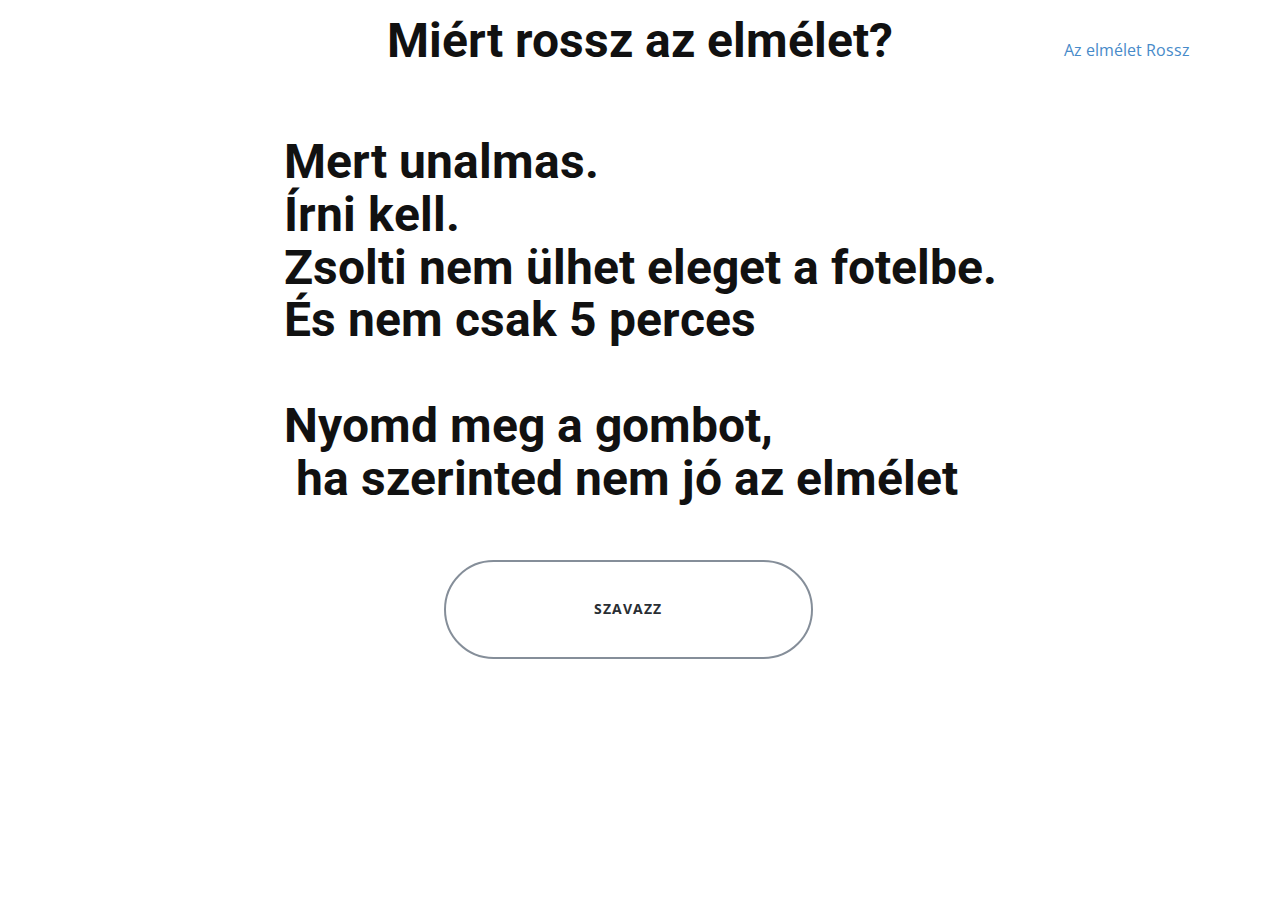
<file: index.html>
<!DOCTYPE html>
<html style="font-size: 16px;" lang="en"><head>
    <meta name="viewport" content="width=device-width, initial-scale=1.0">
    <meta charset="utf-8">
    <meta name="keywords" content="Miért rossz az elmélet?​​​, Mert unalmas.Írni kell.Zsolti nem ülhet eleget a fotelbe.És nem csak 5 percesNyomd meg a gombot,&nbsp;ha szerinted nem jó az elmélet">
    <meta name="description" content="">
    <title>Az elmélet Rossz</title>
    <link rel="stylesheet" href="nicepage.css" media="screen">
<link rel="stylesheet" href="Az-elmélet-Rossz.css" media="screen">
    <script class="u-script" type="text/javascript" src="jquery.js" "="" defer=""></script>
    <script class="u-script" type="text/javascript" src="nicepage.js" "="" defer=""></script>
    <meta name="generator" content="Nicepage 4.17.10, nicepage.com">
    <link id="u-theme-google-font" rel="stylesheet" href="https://fonts.googleapis.com/css?family=Roboto:100,100i,300,300i,400,400i,500,500i,700,700i,900,900i|Open+Sans:300,300i,400,400i,500,500i,600,600i,700,700i,800,800i">
    
    
    <script type="application/ld+json">{
		"@context": "http://schema.org",
		"@type": "Organization",
		"name": ""
}</script>
    <meta name="theme-color" content="#478ac9">
    <meta property="og:title" content="Az elmélet Rossz">
    <meta property="og:type" content="website">
  </head>
  <body data-home-page="Az-elmélet-Rossz.html" data-home-page-title="Az elmélet Rossz" class="u-body u-xl-mode" data-lang="en"><header class="u-clearfix u-header u-header" id="sec-4c96"><div class="u-clearfix u-sheet u-sheet-1">
        <h1 class="u-text u-text-default u-text-1">Miért rossz az elmélet?<span style="font-weight: 700;">
            <span style="font-weight: 400;">
              <span style="font-weight: 700;"></span>
            </span>
          </span>
        </h1>
        <nav class="u-menu u-menu-one-level u-offcanvas u-menu-1">
          <div class="menu-collapse" style="font-size: 1rem; letter-spacing: 0px;">
            <a class="u-button-style u-custom-left-right-menu-spacing u-custom-padding-bottom u-custom-top-bottom-menu-spacing u-nav-link u-text-active-palette-1-base u-text-hover-palette-2-base" href="#">
              <svg class="u-svg-link" viewBox="0 0 24 24"><use xmlns:xlink="http://www.w3.org/1999/xlink" xlink:href="#menu-hamburger"></use></svg>
              <svg class="u-svg-content" version="1.1" id="menu-hamburger" viewBox="0 0 16 16" x="0px" y="0px" xmlns:xlink="http://www.w3.org/1999/xlink" xmlns="http://www.w3.org/2000/svg"><g><rect y="1" width="16" height="2"></rect><rect y="7" width="16" height="2"></rect><rect y="13" width="16" height="2"></rect>
</g></svg>
            </a>
          </div>
          <div class="u-custom-menu u-nav-container">
            <ul class="u-nav u-unstyled u-nav-1"><li class="u-nav-item"><a class="u-button-style u-nav-link u-text-active-palette-1-base u-text-hover-palette-2-base" href="#" style="padding: 10px 20px;">Az elmélet Rossz</a>
</li></ul>
          </div>
          <div class="u-custom-menu u-nav-container-collapse">
            <div class="u-black u-container-style u-inner-container-layout u-opacity u-opacity-95 u-sidenav">
              <div class="u-inner-container-layout u-sidenav-overflow">
                <div class="u-menu-close"></div>
                <ul class="u-align-center u-nav u-popupmenu-items u-unstyled u-nav-2"><li class="u-nav-item"><a class="u-button-style u-nav-link" href="#">Az elmélet Rossz</a>
</li></ul>
              </div>
            </div>
            <div class="u-black u-menu-overlay u-opacity u-opacity-70"></div>
          </div>
        </nav>
      </div></header>
    <section class="u-clearfix u-section-1" id="sec-c500">
      <div class="u-clearfix u-sheet u-sheet-1">
        <h1 class="u-text u-text-default u-text-1">Mert unalmas.<br>Írni kell.<br>Zsolti nem ülhet eleget a fotelbe.<br>És nem csak 5 perces<br>
          <br>Nyomd meg a gombot,<br>&nbsp;ha szerinted nem jó az elmélet
        </h1>
        <a href="mailto:zsoltusamc@gmail.com?subject=Az%20elm%C3%A9let%20rossz" class="u-border-2 u-border-hover-palette-5-dark-1 u-border-palette-5-dark-1 u-btn u-btn-round u-button-style u-hover-palette-5-dark-2 u-none u-radius-50 u-text-palette-1-dark-3 u-btn-1">Szavazz</a>
      </div>
    </section>
    
    

  
</body></html>
</file>
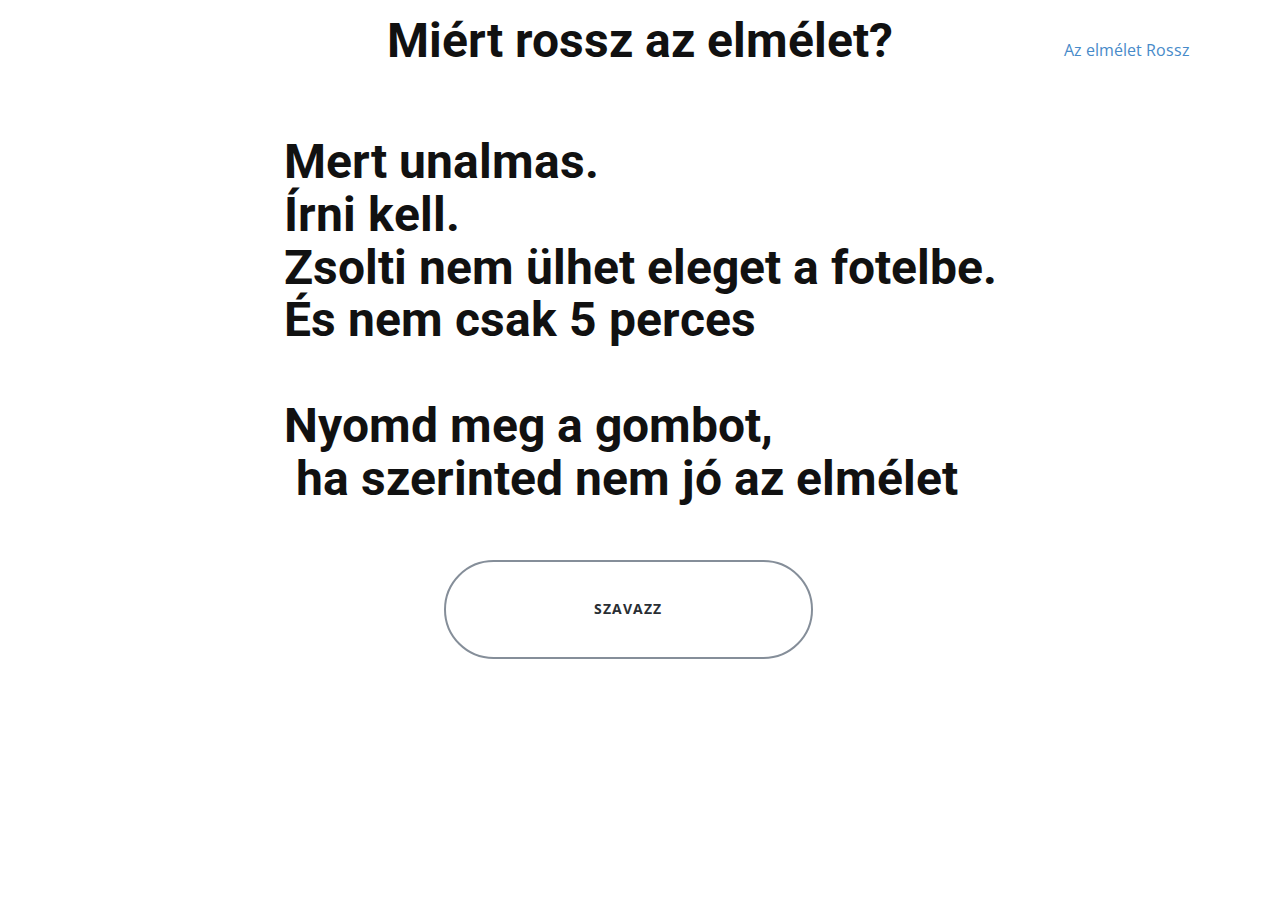
<file: Az-elmélet-Rossz.html>
<!DOCTYPE html>
<html style="font-size: 16px;" lang="en"><head>
    <meta name="viewport" content="width=device-width, initial-scale=1.0">
    <meta charset="utf-8">
    <meta name="keywords" content="Miért rossz az elmélet?​​​, Mert unalmas.Írni kell.Zsolti nem ülhet eleget a fotelbe.És nem csak 5 percesNyomd meg a gombot,&nbsp;ha szerinted nem jó az elmélet">
    <meta name="description" content="">
    <title>Az elmélet Rossz</title>
    <link rel="stylesheet" href="nicepage.css" media="screen">
<link rel="stylesheet" href="Az-elmélet-Rossz.css" media="screen">
    <script class="u-script" type="text/javascript" src="jquery.js" "="" defer=""></script>
    <script class="u-script" type="text/javascript" src="nicepage.js" "="" defer=""></script>
    <meta name="generator" content="Nicepage 4.17.10, nicepage.com">
    <link id="u-theme-google-font" rel="stylesheet" href="https://fonts.googleapis.com/css?family=Roboto:100,100i,300,300i,400,400i,500,500i,700,700i,900,900i|Open+Sans:300,300i,400,400i,500,500i,600,600i,700,700i,800,800i">
    
    
    <script type="application/ld+json">{
		"@context": "http://schema.org",
		"@type": "Organization",
		"name": ""
}</script>
    <meta name="theme-color" content="#478ac9">
    <meta property="og:title" content="Az elmélet Rossz">
    <meta property="og:type" content="website">
  </head>
  <body class="u-body u-xl-mode" data-lang="en"><header class="u-clearfix u-header u-header" id="sec-4c96"><div class="u-clearfix u-sheet u-sheet-1">
        <h1 class="u-text u-text-default u-text-1">Miért rossz az elmélet?<span style="font-weight: 700;">
            <span style="font-weight: 400;">
              <span style="font-weight: 700;"></span>
            </span>
          </span>
        </h1>
        <nav class="u-menu u-menu-one-level u-offcanvas u-menu-1">
          <div class="menu-collapse" style="font-size: 1rem; letter-spacing: 0px;">
            <a class="u-button-style u-custom-left-right-menu-spacing u-custom-padding-bottom u-custom-top-bottom-menu-spacing u-nav-link u-text-active-palette-1-base u-text-hover-palette-2-base" href="#">
              <svg class="u-svg-link" viewBox="0 0 24 24"><use xmlns:xlink="http://www.w3.org/1999/xlink" xlink:href="#menu-hamburger"></use></svg>
              <svg class="u-svg-content" version="1.1" id="menu-hamburger" viewBox="0 0 16 16" x="0px" y="0px" xmlns:xlink="http://www.w3.org/1999/xlink" xmlns="http://www.w3.org/2000/svg"><g><rect y="1" width="16" height="2"></rect><rect y="7" width="16" height="2"></rect><rect y="13" width="16" height="2"></rect>
</g></svg>
            </a>
          </div>
          <div class="u-custom-menu u-nav-container">
            <ul class="u-nav u-unstyled u-nav-1"><li class="u-nav-item"><a class="u-button-style u-nav-link u-text-active-palette-1-base u-text-hover-palette-2-base" href="#" style="padding: 10px 20px;">Az elmélet Rossz</a>
</li></ul>
          </div>
          <div class="u-custom-menu u-nav-container-collapse">
            <div class="u-black u-container-style u-inner-container-layout u-opacity u-opacity-95 u-sidenav">
              <div class="u-inner-container-layout u-sidenav-overflow">
                <div class="u-menu-close"></div>
                <ul class="u-align-center u-nav u-popupmenu-items u-unstyled u-nav-2"><li class="u-nav-item"><a class="u-button-style u-nav-link" href="#">Az elmélet Rossz</a>
</li></ul>
              </div>
            </div>
            <div class="u-black u-menu-overlay u-opacity u-opacity-70"></div>
          </div>
        </nav>
      </div></header>
    <section class="u-clearfix u-section-1" id="sec-c500">
      <div class="u-clearfix u-sheet u-sheet-1">
        <h1 class="u-text u-text-default u-text-1">Mert unalmas.<br>Írni kell.<br>Zsolti nem ülhet eleget a fotelbe.<br>És nem csak 5 perces<br>
          <br>Nyomd meg a gombot,<br>&nbsp;ha szerinted nem jó az elmélet
        </h1>
        <a href="mailto:zsoltusamc@gmail.com?subject=Az%20elm%C3%A9let%20rossz" class="u-border-2 u-border-hover-palette-5-dark-1 u-border-palette-5-dark-1 u-btn u-btn-round u-button-style u-hover-palette-5-dark-2 u-none u-radius-50 u-text-palette-1-dark-3 u-btn-1">Szavazz</a>
      </div>
    </section>
    
    

  
</body></html>
</file>
